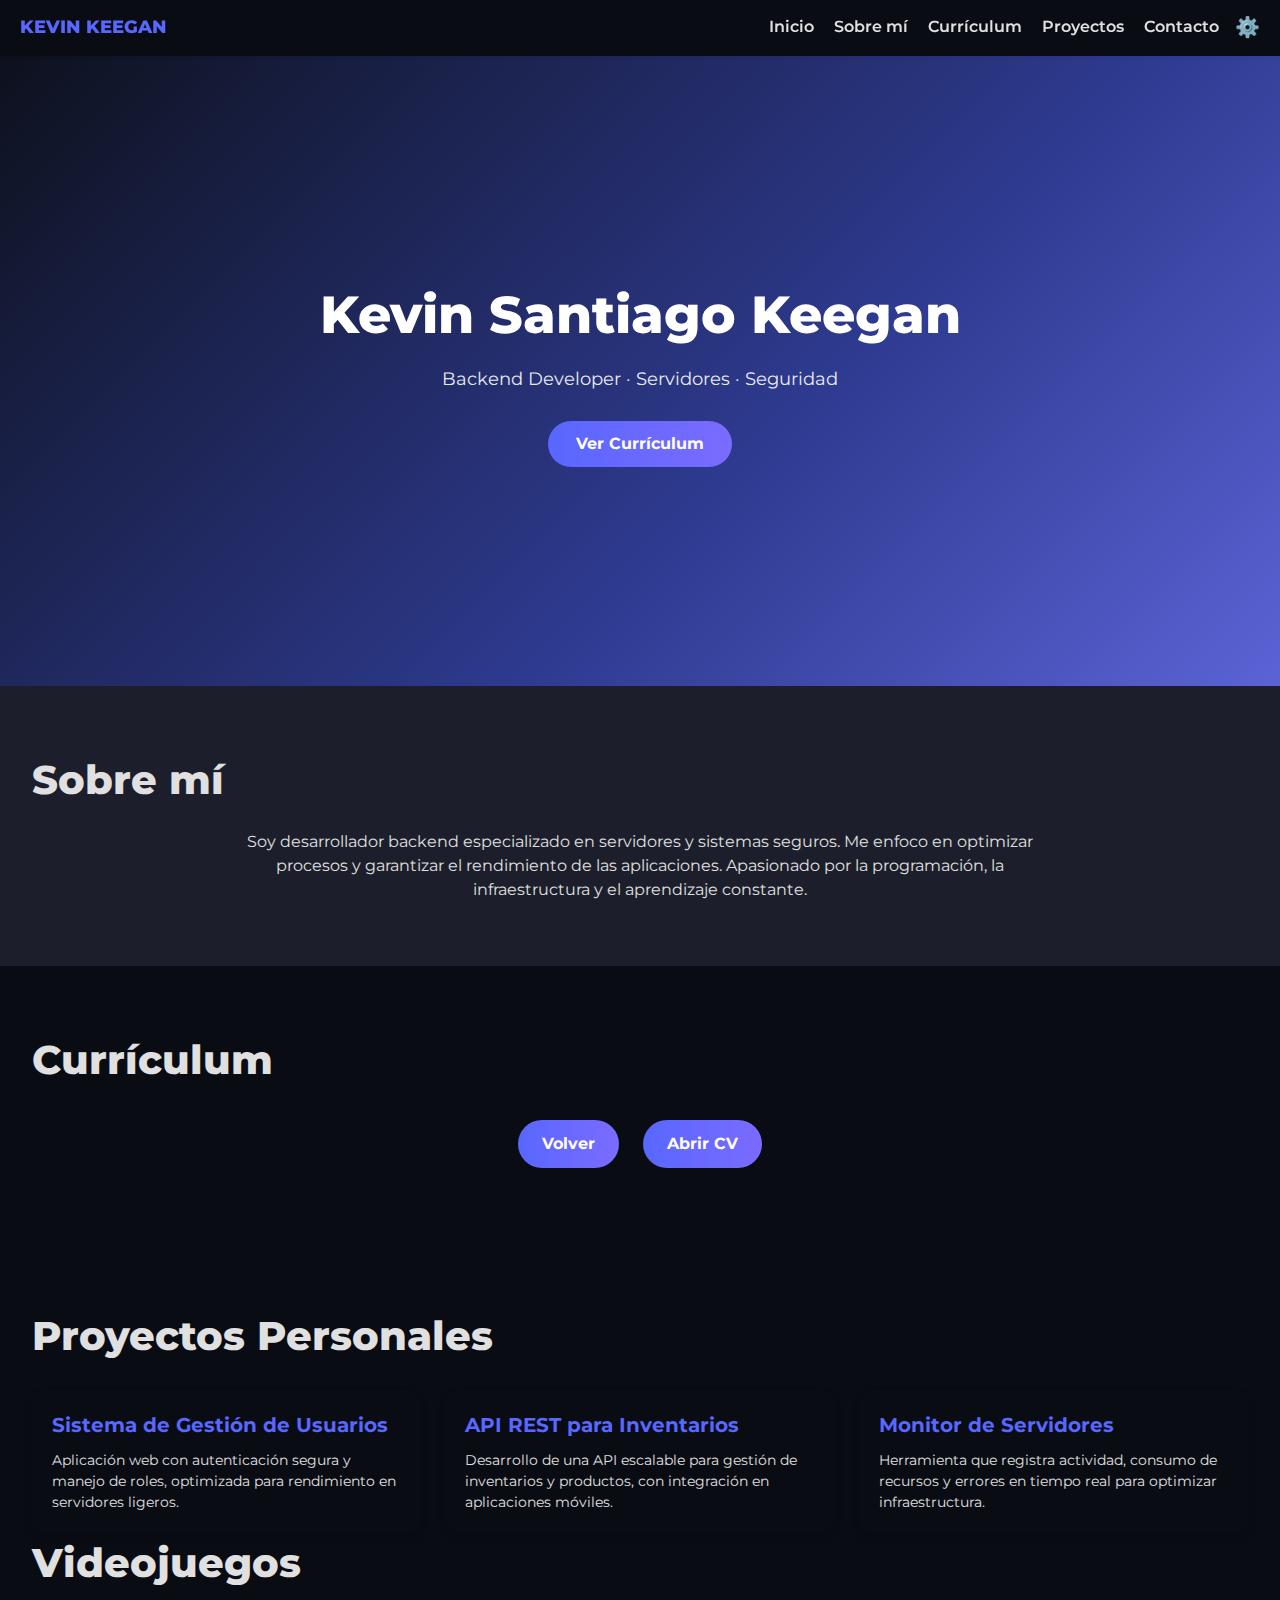
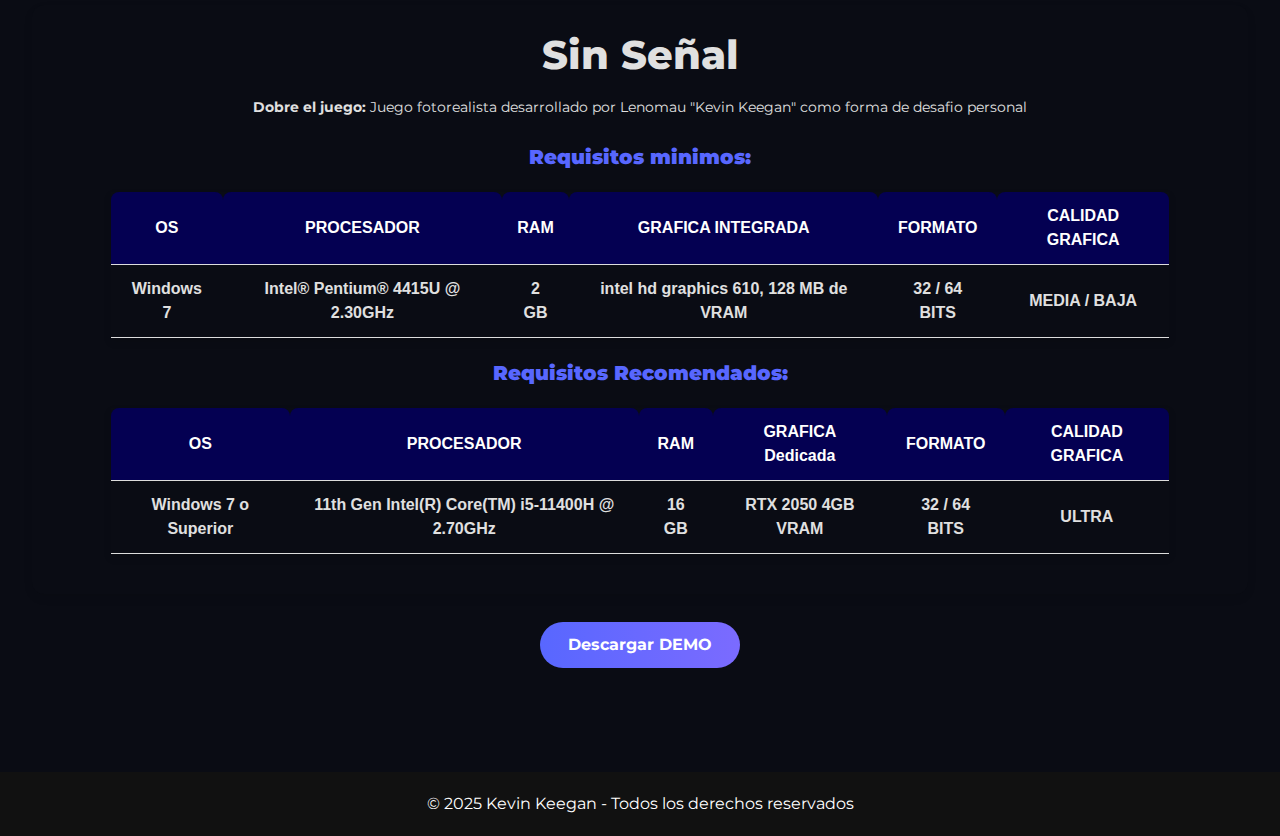
<file: templates/Kevin.html>
<!DOCTYPE html>
<html lang="es">
<head>
  <meta charset="utf-8" />
  <meta name="viewport" content="width=device-width, initial-scale=1" />
  <title>Kevin Keegan</title>
  <link rel="icon" href="data:image/svg+xml,<svg xmlns=%22http://www.w3.org/2000/svg%22 viewBox=%220 0 100 100%22><text y=%22.9em%22 font-size=%2290%22>🗄️</text></svg>">
  <link href="https://fonts.googleapis.com/css2?family=Montserrat:wght@400;600;700;800&display=swap" rel="stylesheet">

  <style>
    :root{
      --bg-grad-1: #141931;
      --accent: #5867ff;
      --accent-2: #7b6bff;
      --gold: #f2b034;
      --card-bg: #eef1f6;
      --text-dark: #0f1530;
      --bg: #fff;
    }
    body[data-theme="dark"] {
      --bg-grad-1: #0d111d;
      --card-bg: #1c1f2b;
      --text-dark: #e0e0e0;
      --bg: #0a0c14;
    }
    *{box-sizing:border-box; margin:0; padding:0}
    body{font-family: Montserrat, sans-serif; color:var(--text-dark); line-height:1.5; background:var(--bg);}
    a{text-decoration:none; color:inherit}

    /* NAVBAR */
    header{
      position:fixed; top:0; left:0; right:0; z-index:100;
      background:var(--bg); box-shadow:0 2px 6px rgba(0,0,0,0.08);
      display:flex; justify-content:space-between; align-items:center; padding:12px 20px;
    }
    nav{display:flex; align-items:center; justify-content:space-between; flex:1}
    .nav-logo{font-weight:800; font-size:18px; color:var(--accent)}
    .nav-links{display:flex; gap:20px}
    .nav-links a{font-weight:600; color:var(--text-dark);}
    .menu-toggle{display:none; cursor:pointer; font-size:22px;}
    @media(max-width:768px){
      .nav-links{display:none; flex-direction:column; gap:12px; background:var(--bg); position:absolute; top:56px; right:0; padding:16px 24px; box-shadow:0 2px 6px rgba(0,0,0,0.15)}
      .nav-links.active{display:flex}
      .menu-toggle{display:block}
    }

    /* CONFIG PANEL */
    .config-btn{cursor:pointer; font-size:20px; margin-left:16px;}
    .config-panel{
      position:absolute; top:56px; right:20px;
      background:var(--bg); border-radius:8px; padding:16px;
      box-shadow:0 2px 8px rgba(0,0,0,0.2); display:none; flex-direction:column; gap:12px;
      min-width:180px;
    }
    .config-panel.active{display:flex}
    .config-option{display:flex; align-items:center; justify-content:space-between}

    /* HERO */
    .hero{
      margin-top:56px; min-height:70vh; display:flex; align-items:center; justify-content:center; 
      text-align:center; padding:60px 24px;
      background: linear-gradient(135deg, var(--bg-grad-1) 0%, #2e3a8f 60%, #5b63d6 100%);
      color: #fff; position:relative; overflow:hidden;
    }
    .hero h1{font-size:52px; margin:0; font-weight:800; z-index:2; position:relative}
    .hero p{margin-top:12px; font-size:18px; opacity:0.9}
    .cta{margin-top:28px; display:inline-block; padding:11px 28px; border-radius:28px; background:linear-gradient(90deg,var(--accent),var(--accent-2)); color:#fff; text-decoration:none; font-weight:700; position:relative; z-index:2}
    @media(max-width:768px){
      .hero h1{font-size:34px}
    }

    /* ABOUT */
    .about{padding:64px 32px; background:var(--card-bg);}
    .about h2{font-size:40px; font-weight:800; margin-bottom:20px}
    .about p{max-width:800px; margin:0 auto; font-size:16px; text-align:center}

    /* CV */
    .cv-section{padding:64px 32px;}
    .cv-section h2{font-size:40px; font-weight:800; margin-bottom:20px}
    .cv-actions{text-align:center; margin-top:20px;}
    .cv-actions a{margin:10px; display:inline-block; padding:12px 24px; border-radius:24px; background:linear-gradient(90deg,var(--accent),var(--accent-2)); color:#fff; font-weight:700;}

    /*PROYECTOS PERSONALES */
    .projects{padding:64px 32px;}
    .projects h2{font-size:40px; font-weight:800; margin-bottom:12px}
    .project-grid{display:grid; grid-template-columns: repeat(auto-fit, minmax(280px, 1fr)); gap:24px; margin-top:24px}
    .project-card{background:var(--bg); border-radius:12px; padding:20px; box-shadow:0 4px 10px rgba(0,0,0,0.08); transition:transform .2s ease}
    .project-card:hover{transform:translateY(-4px)}
    .project-card h3{margin:0 0 10px; font-size:20px; font-weight:700; color:var(--accent)}
    .project-card p{font-size:14px; color:var(--text-dark);}

    footer{background:#111; color:#fff; text-align:center; padding:20px; margin-top:40px;}
  </style>
</head>
<body>

  <header>
    <nav>
      <div class="nav-logo">KEVIN KEEGAN</div>
      <div class="menu-toggle" onclick="document.querySelector('.nav-links').classList.toggle('active')">☰</div>
      <div class="nav-links">
        <a href="#inicio">Inicio</a>
        <a href="#about">Sobre mí</a>
        <a href="#cv">Currículum</a>
        <a href="#proyectos">Proyectos</a>
        <a href="#contacto">Contacto</a>
      </div>
    </nav>
    <div class="config">
      <div class="config-btn" onclick="toggleConfig()">⚙️</div>
      <div class="config-panel" id="configPanel">
        <div class="config-option">
          <span>Modo oscuro</span>
          <input type="checkbox" id="darkModeToggle" onchange="toggleDarkMode()" />
        </div>
      </div>
    </div>
  </header>

  <section class="hero" id="inicio">
    <div>
      <h1>Kevin Santiago Keegan</h1>
      <p>Backend Developer · Servidores · Seguridad</p>
      <div><a class="cta" href="#cv">Ver Currículum</a></div>
    </div>
  </section>

  <section class="about" id="about">
    <h2>Sobre mí</h2>
    <p>
      Soy desarrollador backend especializado en servidores y sistemas seguros. 
      Me enfoco en optimizar procesos y garantizar el rendimiento de las aplicaciones.
      Apasionado por la programación, la infraestructura y el aprendizaje constante.
    </p>
  </section>

  <section class="cv-section" id="cv">
    <h2>Currículum</h2>
    <div class="cv-actions">
      <a onclick="history.back()">Volver</a>
      <a href="{{ url_for('static', filename='Cvs/_KevinKeegan_CV_2025.png') }}" target="_blank">Abrir CV</a>
    </div>
  </section>

  <section class="projects" id="proyectos">
    <h2>Proyectos Personales</h2>
    <div class="project-grid">
      <div class="project-card">
        <h3>Sistema de Gestión de Usuarios</h3>
        <p>Aplicación web con autenticación segura y manejo de roles, optimizada para rendimiento en servidores ligeros.</p>
      </div>
      <div class="project-card">
        <h3>API REST para Inventarios</h3>
        <p>Desarrollo de una API escalable para gestión de inventarios y productos, con integración en aplicaciones móviles.</p>
      </div>
      <div class="project-card">
        <h3>Monitor de Servidores</h3>
        <p>Herramienta que registra actividad, consumo de recursos y errores en tiempo real para optimizar infraestructura.</p>
      </div>
    </div>
    <h2>Videojuegos</h2>

    <div class="project-card">
        
        <div class = "center"><h2>Sin Señal</h2>
        <p><strong>Dobre el juego: </strong> Juego fotorealista desarrollado por Lenomau "Kevin Keegan"  como forma de desafio personal</p>
        </br><h3><strong>Requisitos minimos: </strong> </h3></div> 
      
        

      <style>
        table {
          width: 90%;
          margin: 20px auto;
          border-collapse: collapse;
          font-family: Arial, sans-serif;
          box-shadow: 0 4px 8px rgba(0,0,0,0.1);
        }

        .center {
        text-align: center;
      }


        thead {
          background-color: #040052;
          color: white;
        }

        th, td {
          padding: 12px 15px;
          text-align: center;
          border-bottom: 1px solid #ddd;
        }

        tbody tr:nth-child(even) {
          background-color: #f9f9f9;
        }

        tbody tr:hover {
          background-color: #000c9233;
        }

        th {
          border-radius: 8px 8px 0 0;
        }
      </style>

      <table>
        <thead>
          <tr>
            <th>OS</th>
            <th>PROCESADOR</th>
            <th>RAM</th>
            <th>GRAFICA INTEGRADA</th>
            <th>FORMATO</th>
            <th>CALIDAD GRAFICA</th>
            
          </tr>
        </thead>
        <tbody>
          <tr>
            
            <td><strong>Windows 7</strong></td>
            <td><strong>Intel® Pentium® 4415U @ 2.30GHz</strong></td>
            <td><strong>2 GB</strong></td>
            <td><strong>intel hd graphics 610, 128 MB de VRAM</strong></td>
            <td><strong>32 / 64 BITS</strong></td>
            <td><strong>MEDIA / BAJA</strong></td>
            
          </tr>
        </tbody>
      </table>



      <div class = "center"><h3><strong>Requisitos Recomendados: </strong> </h3></div> 
       <table>
        <thead>
          <tr>
            <th>OS</th>
            <th>PROCESADOR</th>
            <th>RAM</th>
            <th>GRAFICA Dedicada</th>
            <th>FORMATO</th>
            <th>CALIDAD GRAFICA</th>
            
          </tr>
        </thead>
        <tbody>
          <tr>
            
            <td><strong>Windows 7 o Superior</strong></td>
            <td><strong>11th Gen Intel(R) Core(TM) i5-11400H @ 2.70GHz</strong></td>
            <td><strong>16 GB</strong></td>
            <td><strong>RTX 2050 4GB VRAM</strong></td>
            <td><strong>32 / 64 BITS</strong></td>
            <td><strong>ULTRA</strong></td>

            
            
            
          </tr>
        </tbody>
        
      </table>


  
    </div>
    <div class = "center"><a class="cta" href="https://lenomau.itch.io/">Descargar DEMO</a></div>
  </section>
      
  <footer id="contacto">
    <p>© 2025 Kevin Keegan - Todos los derechos reservados</p>
  </footer>

  <script>
  document.addEventListener("DOMContentLoaded", () => {
    const toggle = document.getElementById("darkModeToggle");

    //Cargar preferencia guardada
    const savedTheme = localStorage.getItem("theme");
    if (savedTheme) {
      document.body.setAttribute("data-theme", savedTheme);
      toggle.checked = (savedTheme === "dark");
    } else {
      // Default: oscuro
      document.body.setAttribute("data-theme", "dark");
      toggle.checked = true;
    }

    //Al cambiar el switch
    toggle.addEventListener("change", () => {
      const theme = toggle.checked ? "dark" : "light";
      document.body.setAttribute("data-theme", theme);
      localStorage.setItem("theme", theme);
    });
  });

  function toggleConfig(){
    document.getElementById("configPanel").classList.toggle("active");
  }
</script>

</body>
</html>
</file>
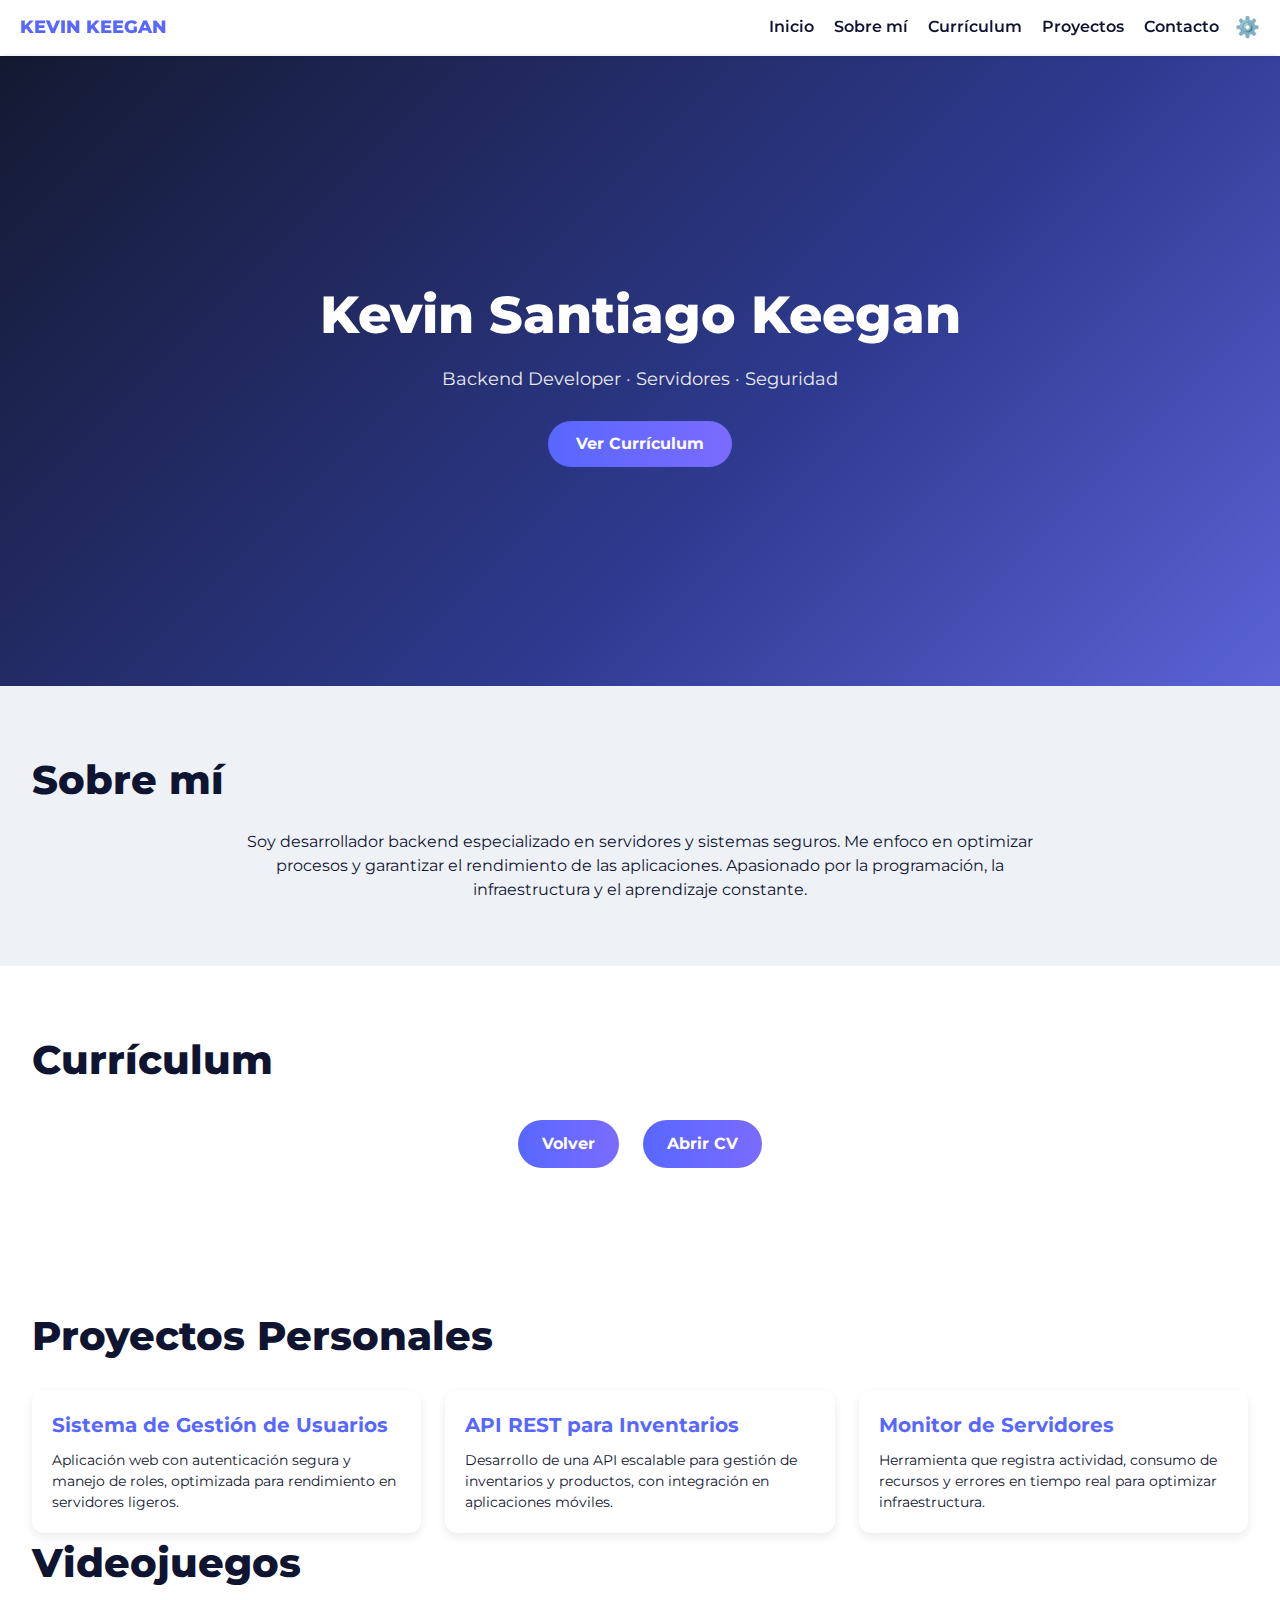
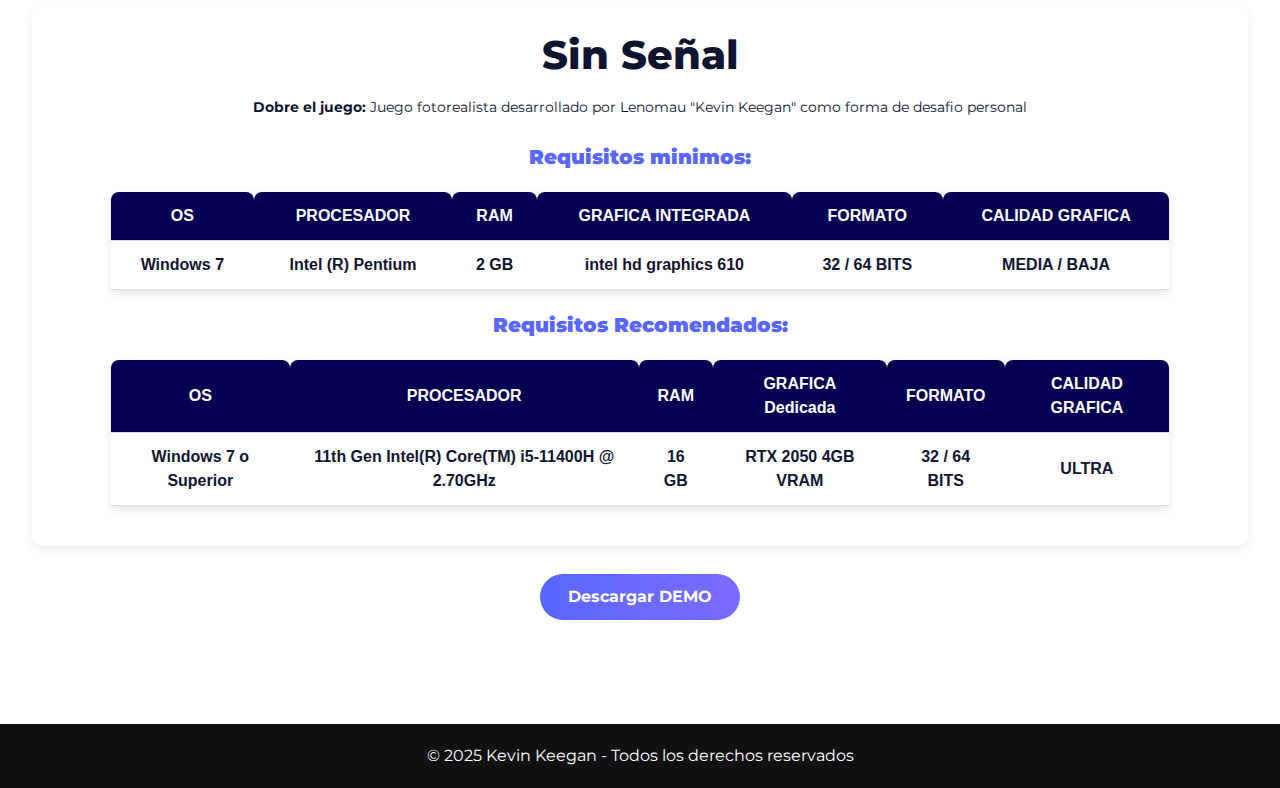
<file: static/NexoBase/Kevin.html>
<!DOCTYPE html>
<html lang="es">
<head>
  <meta charset="utf-8" />
  <meta name="viewport" content="width=device-width, initial-scale=1" />
  <title>Kevin Keegan</title>
  <link rel="icon" href="data:image/svg+xml,<svg xmlns=%22http://www.w3.org/2000/svg%22 viewBox=%220 0 100 100%22><text y=%22.9em%22 font-size=%2290%22>🗄️</text></svg>">
  <link href="https://fonts.googleapis.com/css2?family=Montserrat:wght@400;600;700;800&display=swap" rel="stylesheet">

  <style>
    :root{
      --bg-grad-1: #141931;
      --accent: #5867ff;
      --accent-2: #7b6bff;
      --gold: #f2b034;
      --card-bg: #eef1f6;
      --text-dark: #0f1530;
      --bg: #fff;
    }
    body[data-theme="dark"] {
      --bg-grad-1: #0d111d;
      --card-bg: #1c1f2b;
      --text-dark: #e0e0e0;
      --bg: #0a0c14;
    }
    *{box-sizing:border-box; margin:0; padding:0}
    body{font-family: Montserrat, sans-serif; color:var(--text-dark); line-height:1.5; background:var(--bg);}
    a{text-decoration:none; color:inherit}

    /* NAVBAR */
    header{
      position:fixed; top:0; left:0; right:0; z-index:100;
      background:var(--bg); box-shadow:0 2px 6px rgba(0,0,0,0.08);
      display:flex; justify-content:space-between; align-items:center; padding:12px 20px;
    }
    nav{display:flex; align-items:center; justify-content:space-between; flex:1}
    .nav-logo{font-weight:800; font-size:18px; color:var(--accent)}
    .nav-links{display:flex; gap:20px}
    .nav-links a{font-weight:600; color:var(--text-dark);}
    .menu-toggle{display:none; cursor:pointer; font-size:22px;}
    @media(max-width:768px){
      .nav-links{display:none; flex-direction:column; gap:12px; background:var(--bg); position:absolute; top:56px; right:0; padding:16px 24px; box-shadow:0 2px 6px rgba(0,0,0,0.15)}
      .nav-links.active{display:flex}
      .menu-toggle{display:block}
    }

    /* CONFIG PANEL */
    .config-btn{cursor:pointer; font-size:20px; margin-left:16px;}
    .config-panel{
      position:absolute; top:56px; right:20px;
      background:var(--bg); border-radius:8px; padding:16px;
      box-shadow:0 2px 8px rgba(0,0,0,0.2); display:none; flex-direction:column; gap:12px;
      min-width:180px;
    }
    .config-panel.active{display:flex}
    .config-option{display:flex; align-items:center; justify-content:space-between}

    /* HERO */
    .hero{
      margin-top:56px; min-height:70vh; display:flex; align-items:center; justify-content:center; 
      text-align:center; padding:60px 24px;
      background: linear-gradient(135deg, var(--bg-grad-1) 0%, #2e3a8f 60%, #5b63d6 100%);
      color: #fff; position:relative; overflow:hidden;
    }
    .hero h1{font-size:52px; margin:0; font-weight:800; z-index:2; position:relative}
    .hero p{margin-top:12px; font-size:18px; opacity:0.9}
    .cta{margin-top:28px; display:inline-block; padding:11px 28px; border-radius:28px; background:linear-gradient(90deg,var(--accent),var(--accent-2)); color:#fff; text-decoration:none; font-weight:700; position:relative; z-index:2}
    @media(max-width:768px){
      .hero h1{font-size:34px}
    }

    /* ABOUT */
    .about{padding:64px 32px; background:var(--card-bg);}
    .about h2{font-size:40px; font-weight:800; margin-bottom:20px}
    .about p{max-width:800px; margin:0 auto; font-size:16px; text-align:center}

    /* CV */
    .cv-section{padding:64px 32px;}
    .cv-section h2{font-size:40px; font-weight:800; margin-bottom:20px}
    .cv-actions{text-align:center; margin-top:20px;}
    .cv-actions a{margin:10px; display:inline-block; padding:12px 24px; border-radius:24px; background:linear-gradient(90deg,var(--accent),var(--accent-2)); color:#fff; font-weight:700;}

    /* PROYECTOS PERSONALES */
    .projects{padding:64px 32px;}
    .projects h2{font-size:40px; font-weight:800; margin-bottom:12px}
    .project-grid{display:grid; grid-template-columns: repeat(auto-fit, minmax(280px, 1fr)); gap:24px; margin-top:24px}
    .project-card{background:var(--bg); border-radius:12px; padding:20px; box-shadow:0 4px 10px rgba(0,0,0,0.08); transition:transform .2s ease}
    .project-card:hover{transform:translateY(-4px)}
    .project-card h3{margin:0 0 10px; font-size:20px; font-weight:700; color:var(--accent)}
    .project-card p{font-size:14px; color:var(--text-dark);}

    footer{background:#111; color:#fff; text-align:center; padding:20px; margin-top:40px;}
  </style>
</head>
<body>

  <header>
    <nav>
      <div class="nav-logo">KEVIN KEEGAN</div>
      <div class="menu-toggle" onclick="document.querySelector('.nav-links').classList.toggle('active')">☰</div>
      <div class="nav-links">
        <a href="#inicio">Inicio</a>
        <a href="#about">Sobre mí</a>
        <a href="#cv">Currículum</a>
        <a href="#proyectos">Proyectos</a>
        <a href="#contacto">Contacto</a>
      </div>
    </nav>
    <div class="config">
      <div class="config-btn" onclick="toggleConfig()">⚙️</div>
      <div class="config-panel" id="configPanel">
        <div class="config-option">
          <span>Modo oscuro</span>
          <input type="checkbox" id="darkModeToggle" onchange="toggleDarkMode()" />
        </div>
      </div>
    </div>
  </header>

  <section class="hero" id="inicio">
    <div>
      <h1>Kevin Santiago Keegan</h1>
      <p>Backend Developer · Servidores · Seguridad</p>
      <div><a class="cta" href="#cv">Ver Currículum</a></div>
    </div>
  </section>

  <section class="about" id="about">
    <h2>Sobre mí</h2>
    <p>
      Soy desarrollador backend especializado en servidores y sistemas seguros. 
      Me enfoco en optimizar procesos y garantizar el rendimiento de las aplicaciones.
      Apasionado por la programación, la infraestructura y el aprendizaje constante.
    </p>
  </section>

  <section class="cv-section" id="cv">
    <h2>Currículum</h2>
    <div class="cv-actions">
      <a onclick="history.back()">Volver</a>
      <a href="{{ url_for('static', filename='Cvs/_KevinKeegan_CV_2025.png') }}" target="_blank">Abrir CV</a>
    </div>
  </section>

  <section class="projects" id="proyectos">
    <h2>Proyectos Personales</h2>
    <div class="project-grid">
      <div class="project-card">
        <h3>Sistema de Gestión de Usuarios</h3>
        <p>Aplicación web con autenticación segura y manejo de roles, optimizada para rendimiento en servidores ligeros.</p>
      </div>
      <div class="project-card">
        <h3>API REST para Inventarios</h3>
        <p>Desarrollo de una API escalable para gestión de inventarios y productos, con integración en aplicaciones móviles.</p>
      </div>
      <div class="project-card">
        <h3>Monitor de Servidores</h3>
        <p>Herramienta que registra actividad, consumo de recursos y errores en tiempo real para optimizar infraestructura.</p>
      </div>
    </div>
    <h2>Videojuegos</h2>

    <div class="project-card">
        
        <div class = "center"><h2>Sin Señal</h2>
        <p><strong>Dobre el juego: </strong> Juego fotorealista desarrollado por Lenomau "Kevin Keegan"  como forma de desafio personal</p>
        </br><h3><strong>Requisitos minimos: </strong> </h3></div> 
      
        

      <style>
        table {
          width: 90%;
          margin: 20px auto;
          border-collapse: collapse;
          font-family: Arial, sans-serif;
          box-shadow: 0 4px 8px rgba(0,0,0,0.1);
        }

        .center {
        text-align: center;
      }


        thead {
          background-color: #040052;
          color: white;
        }

        th, td {
          padding: 12px 15px;
          text-align: center;
          border-bottom: 1px solid #ddd;
        }

        tbody tr:nth-child(even) {
          background-color: #f9f9f9;
        }

        tbody tr:hover {
          background-color: #000c9233;
        }

        th {
          border-radius: 8px 8px 0 0;
        }
      </style>

      <table>
        <thead>
          <tr>
            <th>OS</th>
            <th>PROCESADOR</th>
            <th>RAM</th>
            <th>GRAFICA INTEGRADA</th>
            <th>FORMATO</th>
            <th>CALIDAD GRAFICA</th>
            
          </tr>
        </thead>
        <tbody>
          <tr>
            
            <td><strong>Windows 7</strong></td>
            <td><strong>Intel (R) Pentium</strong></td>
            <td><strong>2 GB</strong></td>
            <td><strong>intel hd graphics 610</strong></td>
            <td><strong>32 / 64 BITS</strong></td>
            <td><strong>MEDIA / BAJA</strong></td>
            
          </tr>
        </tbody>
      </table>



      <div class = "center"><h3><strong>Requisitos Recomendados: </strong> </h3></div> 
       <table>
        <thead>
          <tr>
            <th>OS</th>
            <th>PROCESADOR</th>
            <th>RAM</th>
            <th>GRAFICA Dedicada</th>
            <th>FORMATO</th>
            <th>CALIDAD GRAFICA</th>
            
          </tr>
        </thead>
        <tbody>
          <tr>
            
            <td><strong>Windows 7 o Superior</strong></td>
            <td><strong>11th Gen Intel(R) Core(TM) i5-11400H @ 2.70GHz</strong></td>
            <td><strong>16 GB</strong></td>
            <td><strong>RTX 2050 4GB VRAM</strong></td>
            <td><strong>32 / 64 BITS</strong></td>
            <td><strong>ULTRA</strong></td>

            
            
            
          </tr>
        </tbody>
        
      </table>


      






      




  
    </div>
    <div class = "center"><a class="cta" href="https://lenomau.itch.io/">Descargar DEMO</a></div>
  </section>
      
  <footer id="contacto">
    <p>© 2025 Kevin Keegan - Todos los derechos reservados</p>
  </footer>

  <script>
    function toggleConfig(){
      document.getElementById("configPanel").classList.toggle("active");
    }
    function toggleDarkMode(){
      const isDark = document.getElementById("darkModeToggle").checked;
      document.body.setAttribute("data-theme", isDark ? "dark" : "");
    }
  </script>
</body>
</html>
</file>
